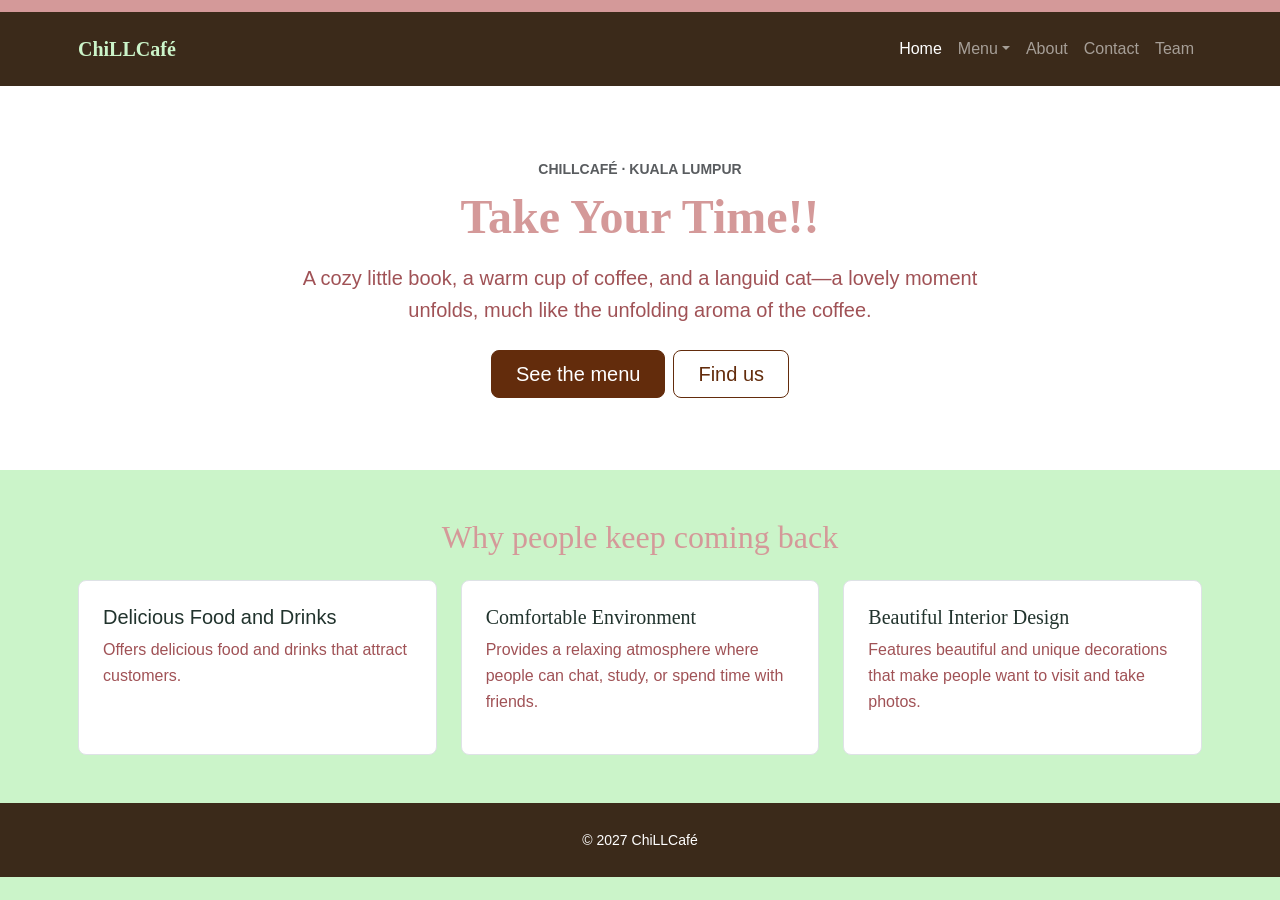
<file: index.html>
<!DOCTYPE html>
<html lang="en">

<head>
    <meta charset="UTF-8">
    <!-- 1. Makes the page fit phone screens. Without it, nothing is responsive. -->
    <meta name="viewport" content="width=device-width, initial-scale=1">
    <title>ChiLLCafé | Home</title>
    <link rel="preconnect" href="https://fonts.googleapis.com">
    <link rel="preconnect" href="https://fonts.gstatic.com" crossorigin>
    <link
        href="https://fonts.googleapis.com/css2?family=Agrave+Pro:wght@100..700&family=Inter:ital,opsz,wght@0,14..32,100..900;1,14..32,100..900&display=swap"
        rel="stylesheet">

    <!-- 2. Bootstrap CSS: must come BEFORE our own CSS -->
    <link href="css/bootstrap.min.css" rel="stylesheet">
    <!-- 3. Our own CSS: comes AFTER, so our styles can override Bootstrap -->
    <link href="css/style.css" rel="stylesheet">
</head>

<body>
    <nav class="navbar navbar-expand-lg bg-dark sticky-top" data-bs-theme="dark">
        <div class="container">
            <a class="navbar-brand fw-bold" href="index.html">ChiLLCafé</a>
            <button class="navbar-toggler" type="button" data-bs-toggle="collapse" data-bs-target="#mainNav"
                aria-controls="mainNav" aria-expanded="false" aria-label="Toggle navigation">
                <span class="navbar-toggler-icon"></span>
            </button>
            <div class="collapse navbar-collapse" id="mainNav">
                <ul class="navbar-nav ms-auto mb-2 mb-lg-0">
                    <li class="nav-item">
                        <a class="nav-link active" aria-current="page" href="index.html">Home</a>
                    </li>

                    <li class="nav-item dropdown">
                        <a class="nav-link dropdown-toggle" href="#" role="button" data-bs-toggle="dropdown"
                            aria-expanded="false">Menu</a>
                        <ul class="dropdown-menu">
                            <li><a class="dropdown-item" href="menu-food.html">Food</a></li>
                            <li><a class="dropdown-item" href="menu-drinks.html">Drinks</a></li>
                            <li><a class="dropdown-item" href="menu-dessert.html">Dessert</a></li>
                        </ul>
                    </li>

                    <li class="nav-item">
                        <a class="nav-link" href="about.html">About</a>
                    </li>
                    <li class="nav-item">
                        <a class="nav-link" href="contact.html">Contact</a>
                    </li>
                    <li class="nav-item">
                        <a class="nav-link" href="team.html">Team</a>
                </ul>
            </div>
        </div>
    </nav>

    <header class="bg-body-tertiary py-5">
        <div class="container py-lg-4">
            <div class="row justify-content-center">
                <div class="col-12 col-lg-8 text-center">
                    <p class="text-uppercase small fw-semibold text-body-secondary mb-2">ChiLLCafé · Kuala Lumpur</p>
                    <h1 class="display-5 fw-bold mb-3">Take Your Time!!</h1>
                    <p class="lead mb-4">A cozy little book, a warm cup of coffee, and a languid cat—a lovely moment
                        unfolds,
                        much like the unfolding aroma of the coffee.</p>
                    <div class="d-grid gap-2 d-sm-flex justify-content-sm-center">
                        <a href="menu-drinks.html" class="btn btn-primary btn-lg px-4">See the menu</a>
                        <a href="contact.html" class="btn btn-outline-primary btn-lg px-4">Find us</a>
                    </div>
                </div>
            </div>
        </div>
    </header>



    <main class="container my-5">
        <h2 class="text-center mb-4">
            Why people keep coming back
        </h2>
        <div class="row g-4">
            <div class="col-12 col-md-6 col-lg-4">
                <div class="p-4 bg-light border rounded h-100">
                    <h3 class="h5">Delicious Food and Drinks</h3>
                    <p>Offers delicious food and drinks that attract customers.</p>
                </div>
            </div>
            <div class="col-12 col-md-6 col-lg-4">
                <div class="p-4 bg-light border rounded h-100">
                    <h2 class="h5">Comfortable Environment</h2>
                    <p>Provides a relaxing atmosphere where people can chat, study, or spend time with friends.</p>
                </div>
            </div>
            <div class="col-12 col-md-12 col-lg-4">
                <div class="p-4 bg-light border rounded h-100">
                    <h2 class="h5">Beautiful Interior Design</h2>
                    <p>Features beautiful and unique decorations that make people want to visit and take photos.</p>
                </div>
            </div>
        </div>
    </main>

    <footer class="bg-dark text-white py-4">
        <div class="container text-center">
            <small>&copy; 2027 ChiLLCafé</small>
        </div>
    </footer>

    <!-- 4. Bootstrap JavaScript: at the end of body -->
    <script src="js/bootstrap.bundle.min.js"></script&gt;
<!-- 5. Our own JavaScript -->
<script src="js/script.js"></script>
</body>

</html>
</file>
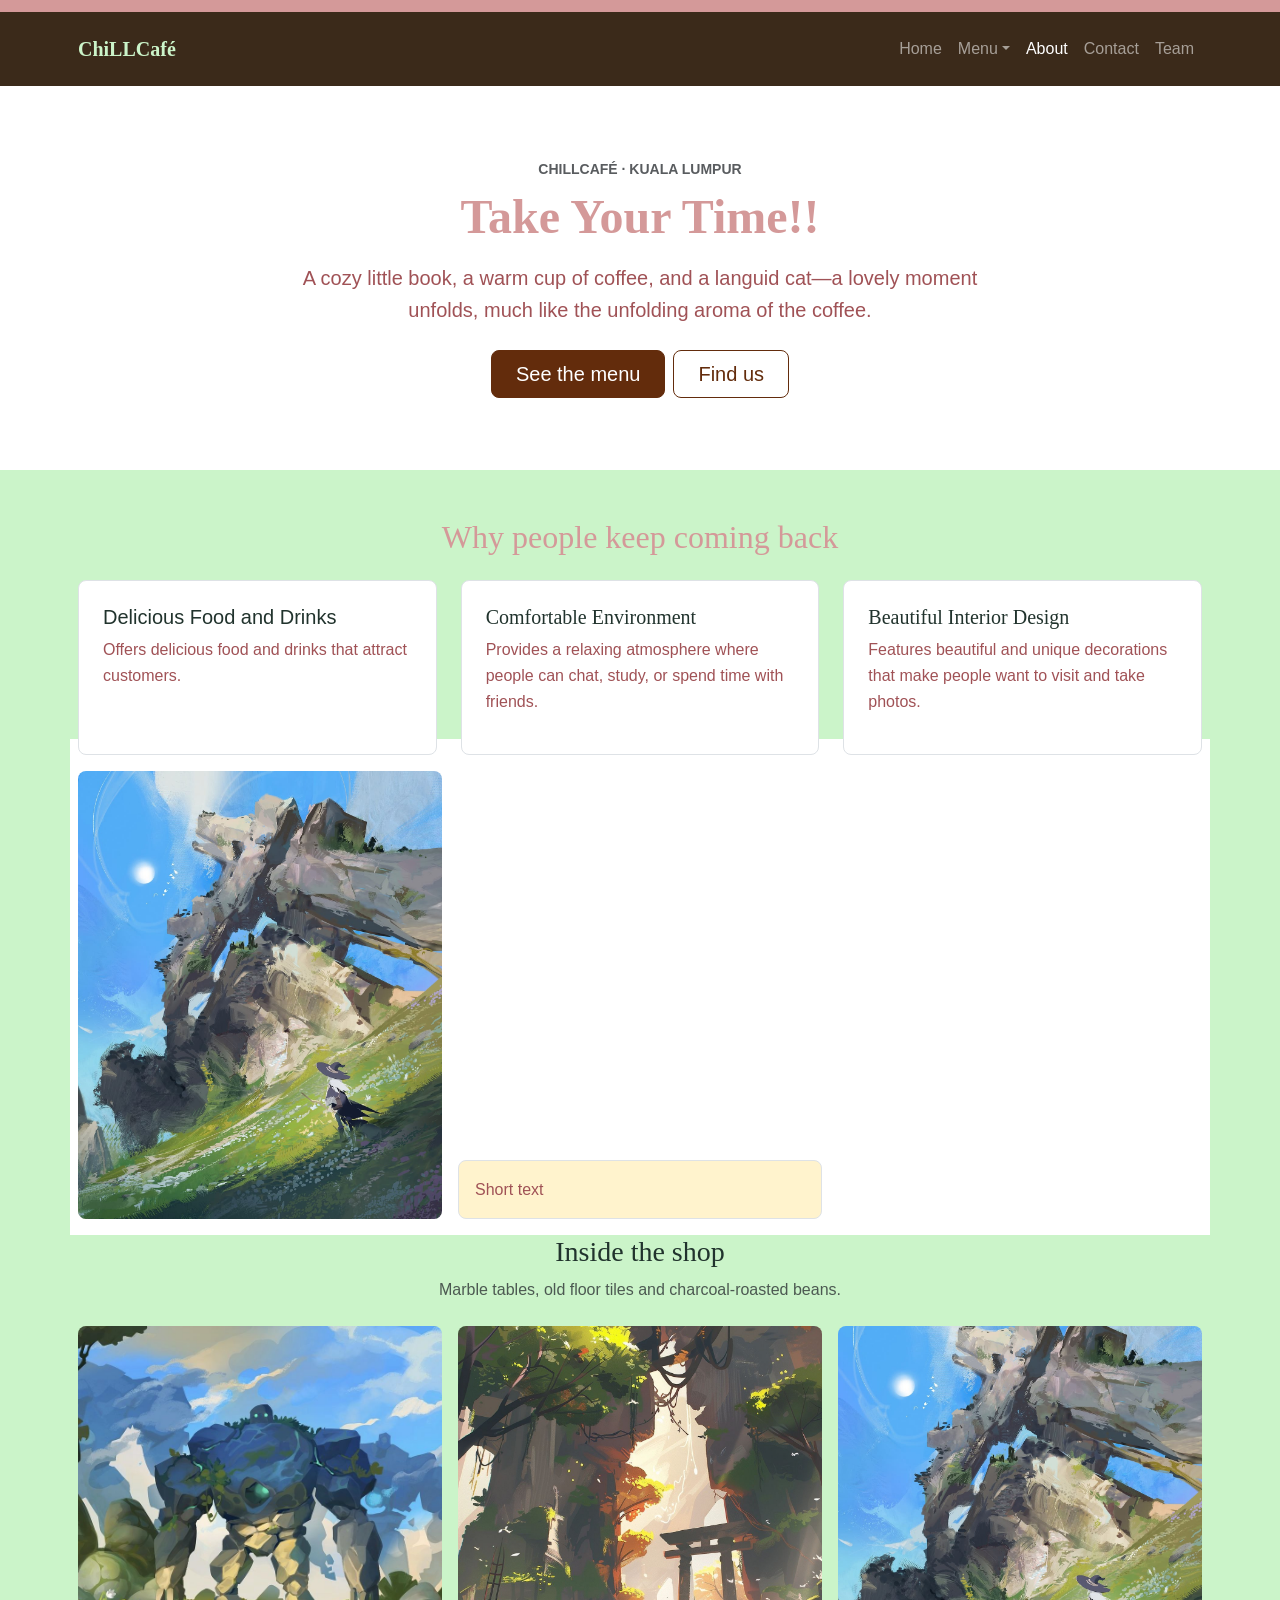
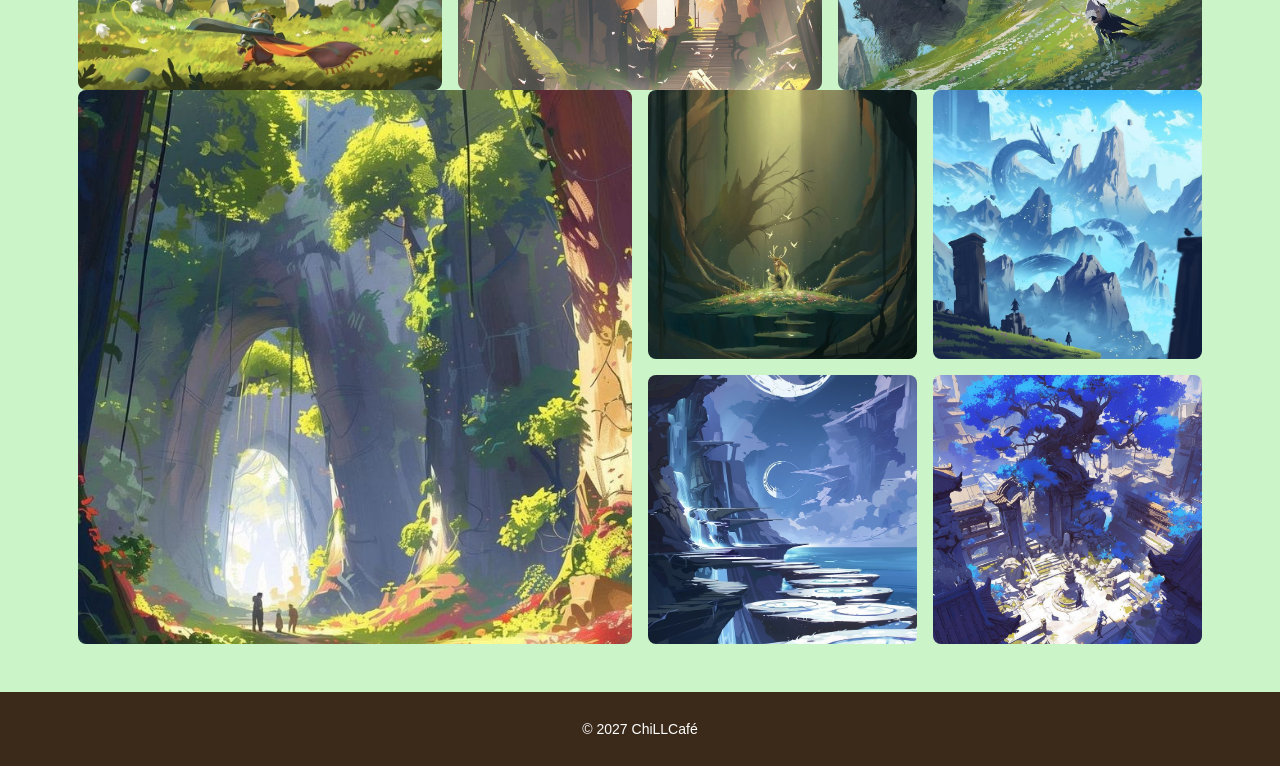
<file: about.html>
<!DOCTYPE html>
<html lang="en">

<head>
    <meta charset="UTF-8">
    <!-- 1. Makes the page fit phone screens. Without it, nothing is responsive. -->
    <meta name="viewport" content="width=device-width, initial-scale=1">
    <title>ChiLLCafé | Home</title>

    <link rel="preconnect" href="https://fonts.googleapis.com">
    <link rel="preconnect" href="https://fonts.gstatic.com" crossorigin>
    <link
        href="https://fonts.googleapis.com/css2?family=Agrave+Pro:wght@100..700&family=Inter:ital,opsz,wght@0,14..32,100..900;1,14..32,100..900&display=swap"
        rel="stylesheet">

    <!-- 2. Bootstrap CSS: must come BEFORE our own CSS -->
    <link href="css/bootstrap.min.css" rel="stylesheet">
    <!-- 3. Our own CSS: comes AFTER, so our styles can override Bootstrap -->
    <link href="css/style.css" rel="stylesheet">
</head>

<body>
    <nav class="navbar navbar-expand-lg bg-dark sticky-top" data-bs-theme="dark">
        <div class="container">
            <a class="navbar-brand fw-bold" href="index.html">ChiLLCafé</a>
            <button class="navbar-toggler" type="button" data-bs-toggle="collapse" data-bs-target="#mainNav"
                aria-controls="mainNav" aria-expanded="false" aria-label="Toggle navigation">
                <span class="navbar-toggler-icon"></span>
            </button>
            <div class="collapse navbar-collapse" id="mainNav">
                <ul class="navbar-nav ms-auto mb-2 mb-lg-0">
                    <li class="nav-item">
                        <a class="nav-link" href="index.html">Home</a>
                    </li>

                    <li class="nav-item dropdown">
                        <a class="nav-link dropdown-toggle" href="#" role="button" data-bs-toggle="dropdown"
                            aria-expanded="false">Menu</a>
                        <ul class="dropdown-menu">
                            <li><a class="dropdown-item" href="menu-food.html">Food</a></li>
                            <li><a class="dropdown-item" href="menu-drinks.html">Drinks</a></li>
                            <li><a class="dropdown-item" href="menu-dessert.html">Dessert</a></li>
                        </ul>
                    </li>

                    <li class="nav-item">
                        <a class="nav-link active" aria-current="page" href="about.html">About</a>
                    </li>
                    <li class="nav-item">
                        <a class="nav-link" href="contact.html">Contact</a>
                    </li>
                    <li class="nav-item">
                        <a class="nav-link" href="team.html">Team</a>
                </ul>
            </div>
        </div>
    </nav>

    <header class="bg-body-tertiary py-5">
        <div class="container py-lg-4">
            <div class="row justify-content-center">
                <div class="col-12 col-lg-8 text-center">
                    <p class="text-uppercase small fw-semibold text-body-secondary mb-2">ChiLLCafé · Kuala Lumpur</p>
                    <h1 class="display-5 fw-bold mb-3">Take Your Time!!</h1>
                    <p class="lead mb-4">A cozy little book, a warm cup of coffee, and a languid cat—a lovely moment
                        unfolds,
                        much like the unfolding aroma of the coffee.</p>
                    <div class="d-grid gap-2 d-sm-flex justify-content-sm-center">
                        <a href="menu-drinks.html" class="btn btn-primary btn-lg px-4">See the menu</a>
                        <a href="contact.html" class="btn btn-outline-primary btn-lg px-4">Find us</a>
                    </div>
                </div>
            </div>
        </div>
    </header>



    <main class="container my-5">
        <h2 class="text-center mb-4">
            Why people keep coming back
        </h2>
        <div class="row g-4">
            <div class="col-12 col-md-6 col-lg-4">
                <div class="p-4 bg-light border rounded h-100">
                    <h3 class="h5">Delicious Food and Drinks</h3>
                    <p>Offers delicious food and drinks that attract customers.</p>
                </div>
            </div>
            <div class="col-12 col-md-6 col-lg-4">
                <div class="p-4 bg-light border rounded h-100">
                    <h2 class="h5">Comfortable Environment</h2>
                    <p>Provides a relaxing atmosphere where people can chat, study, or spend time with friends.</p>
                </div>
            </div>
            <div class="col-12 col-md-12 col-lg-4">
                <div class="p-4 bg-light border rounded h-100">
                    <h2 class="h5">Beautiful Interior Design</h2>
                    <p>Features beautiful and unique decorations that make people want to visit and take photos.</p>
                </div>
            </div>
        </div>

        <div class="row g-3 align-items-end bg-body-tertiary py-3">
            <div class="col-4">
                <img src="images/image2.jpg" class="img-fluid rounded" alt="Floor tiles">
            </div>
            <div class="col-4">
                <p class="bg-warning-subtle border rounded p-3 mb-0">Short text</p>
            </div>
        </div>
        <!-- 3b. GALLERY INTRO: centred with an offset -->
        <div class="row mb-4">
            <div class="col-12 col-lg-8 offset-lg-2 text-center">
                <h2 class="h3">Inside the shop</h2>
                <p class="text-body-secondary mb-0">Marble tables, old floor tiles and charcoal-roasted beans.</p>
            </div>
        </div>
        <div class="row g-3">
            <div class="col-4">
                <div class="ratio ratio-1x1">
                    <img src="images/image3.jpg" class="object-fit-cover rounded" alt="Cup of kopi">
                </div>
            </div>
            <div class="col-4">
                <div class="ratio ratio-1x1">
                    <img src="images/image5.jpg" class="object-fit-cover rounded" alt="Floor tiles">
                </div>
            </div>
            <div class="col-4">
                <div class="ratio ratio-1x1">
                    <img src="images/image2.jpg" class="object-fit-cover rounded" alt="Kaya toast">
                </div>
            </div>
        </div>

        <div class="row g-3 mb-5">
            <div class="col-12 col-md-6">
                <div class="ratio ratio-1x1">
                    <img src="images/image9.jpg" class="object-fit-cover rounded" alt="Kopi Kampung shopfront">
                </div>
            </div>
            <div class="col-12 col-md-6 ">
                <div class="row g-3">
                    <div class="col-6">
                        <div class="ratio ratio-1x1">
                            <img src="images/image8.jpg" class="object-fit-cover rounded" alt="Kopi on a marble table">
                        </div>
                    </div>
                    <div class="col-6">
                        <div class="ratio ratio-1x1">
                            <img src="images/image11.jpg" class="object-fit-cover rounded" alt="Kopi on a marble table">
                        </div>
                    </div>
                    <div class="col-6">
                        <div class="ratio ratio-1x1">
                            <img src="images/image12.jpg" class="object-fit-cover rounded" alt="Kopi on a marble table">
                        </div>
                    </div>
                    <div class="col-6">
                        <div class="ratio ratio-1x1">
                            <img src="images/image13.jpg" class="object-fit-cover rounded" alt="Kopi on a marble table">
                        </div>
                    </div>
                </div>
            </div>
    </main>

    <footer class="bg-dark text-white py-4">
        <div class="container text-center">
            <small>&copy; 2027 ChiLLCafé</small>
        </div>
    </footer>

    <!-- 4. Bootstrap JavaScript: at the end of body -->
    <script src="js/bootstrap.bundle.min.js"></script&gt;
<!-- 5. Our own JavaScript -->
<script src="js/script.js"></script>
</body>

</html>
</file>
<file: css/style.css>
:root {
    --test-colour: #d49999;

    /* 1. MY BRAND: the values from my style tile */

    --brand-espresso: #21332d;
    /* navbar, footer, headings */
    --brand-cream: #cbf4c9;
    /* page background */
    --brand-charcoal: #a05256;
    /* body text */
    --brand-orange: #632c0c;
    /* buttons */
    --font-heading: "Agrave Pro", Georgia, serif;
    --font-body: "Agrave Pro", Arial, sans-serif;
    --brand-radius: 8px;
    /* rounded corners */


    /* 2. BOOTSTRAP: use my brand */

    --bs-body-bg: var(--brand-cream);
    --bs-body-color: var(--brand-charcoal);
    --bs-body-font-family: var(--font-body);
    --bs-body-font-size: 1rem;
    --bs-body-line-height: 1.6;
    --bs-heading-color: var(--brand-espresso);
    --bs-border-radius: var(--brand-radius);

    --bs-border-radius: var(--brand-radius);
    --bs-dark-rgb: 59, 42, 26;
    --bs-light-rgb: 255, 255, 255;
    --bs-tertiary-bg-rgb: 255, 255, 255;
}

/* 3. HEADINGS: my heading font */
h1,
h2{
    font-family: var(--font-heading);
    color: var(--test-colour);
}

.navbar-brand{
    font-family: var(--font-heading);
    color: var(--brand-cream);
}

body {
    border-top: 12px solid var(--test-colour);
}

/* 4. DARK PARTS (the navbar): the Menu dropdown too */
[data-bs-theme="dark"] {
    --bs-body-bg: var(--brand-espresso);
}

/* 5. BUTTONS: my button colour */
.btn-primary {
    --bs-btn-bg: var(--brand-orange);
    --bs-btn-border-color: var(--brand-orange);
    --bs-btn-hover-bg: var(--brand-espresso);
    --bs-btn-hover-border-color: var(--brand-espresso);
    --bs-btn-active-bg: var(--brand-espresso);
    --bs-btn-active-border-color: var(--brand-espresso);
}

.btn-outline-primary {
    --bs-btn-color: var(--brand-orange);
    --bs-btn-border-color: var(--brand-orange);
    --bs-btn-hover-bg: var(--brand-orange);
    --bs-btn-hover-border-color: var(--brand-orange);
    --bs-btn-active-bg: var(--brand-espresso);
    --bs-btn-active-border-color: var(--brand-espresso);
}

/* 6. SPACING: my spacing */
.container {
    --bs-gutter-x: 1rem;
    /* page sides: 24 px each */
}

.navbar {
    --bs-navbar-padding-y: 1rem;
    /* navbar: 16 px top and bottom */
}
</file>
